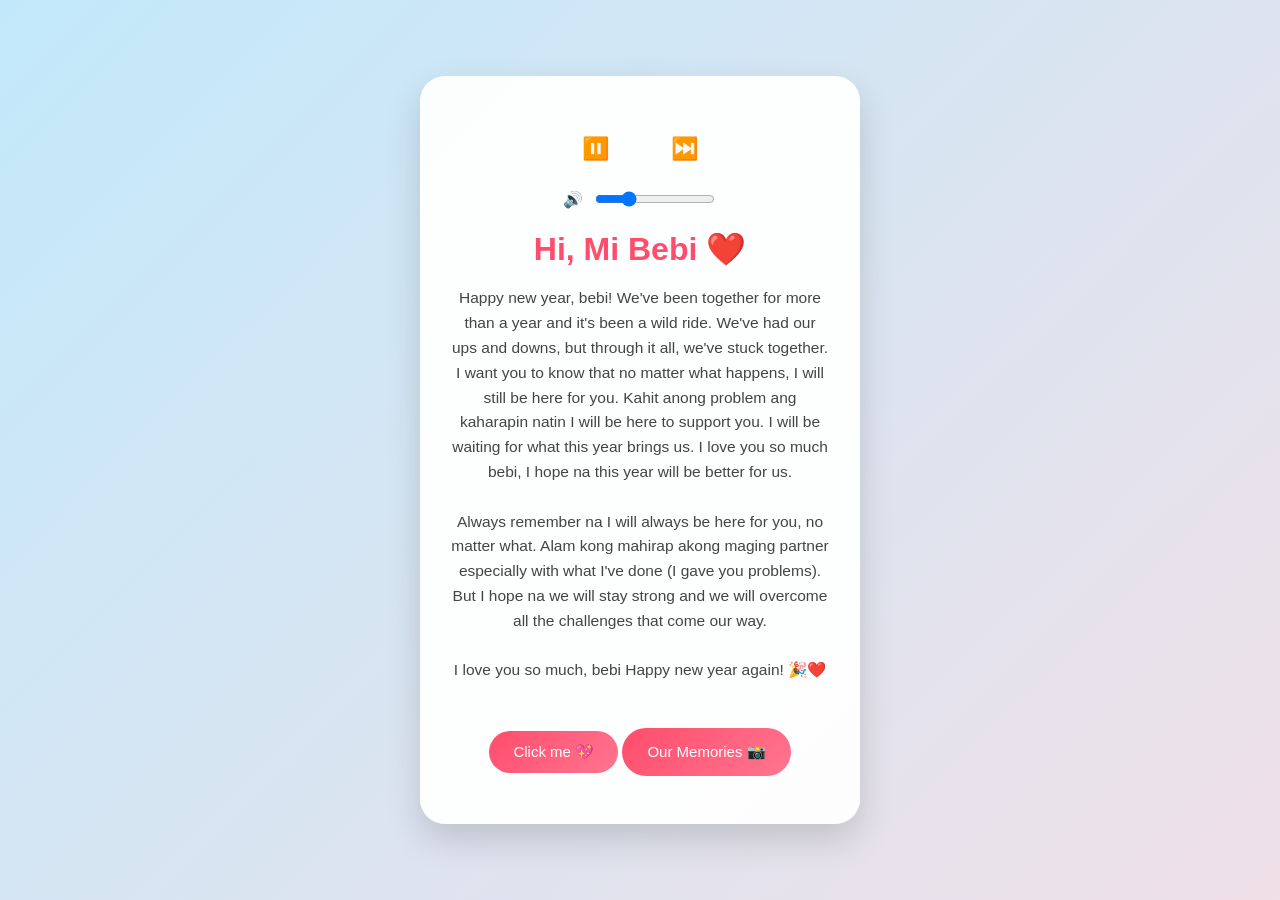
<file: index.html>
<!DOCTYPE html>
<html lang="en">
<head>
  <meta charset="UTF-8" />
  <title>For You ❤️</title>
  <link rel="stylesheet" href="style.css" />
</head>
<body>
<div id="heartContainer"></div>

  
  <div class="card">
        <div class="top-ui">
      <div class="marquee">
        <span id="songTitle">Now Playing: ❤️</span>
      </div>

  <div class="music-controls">
  <button id="playPauseBtn">⏸️</button>
  <button id="nextBtn">⏭️</button>
</div>

<audio id="bgMusic"></audio>

      <div class="volume-control">
        🔊
        <input
          type="range"
          min="0"
          max="1"
          step="0.01"
          id="volumeSlider"
        />
        </div>

    <h1>Hi, Mi Bebi ❤️</h1>

    <p class="letter">
      Happy new year, bebi! We've been together for more than a year and it's been a wild ride. We've had our ups and downs, but through it all, we've stuck together.
      I want you to know that no matter what happens, I will still be here for you. Kahit anong problem ang kaharapin natin I will be here to support you.
      I will be waiting for what this year brings us. I love you so much bebi, I hope na this year will be better for us.
      <br /><br />
      Always remember na I will always be here for you, no matter what. Alam kong mahirap akong maging partner especially with what I've done (I gave you problems).
      But I hope na we will stay strong and we will overcome all the challenges that come our way.
      <br> <br />
      I love you so much, bebi Happy new year again! 🎉❤️
      <br> <br />

  <button onclick="showMessage()">Click me 💖</button>
  <a href="gallery.html" class="gallery-btn">Our Memories 📸</a>

    <p id="hiddenMessage" class="hidden">
      Coping na we will get work soon! hehe love you bebi! 😘
    </p>
  </div>

  <script src="script.js"></script>

</body>
</html>
</file>
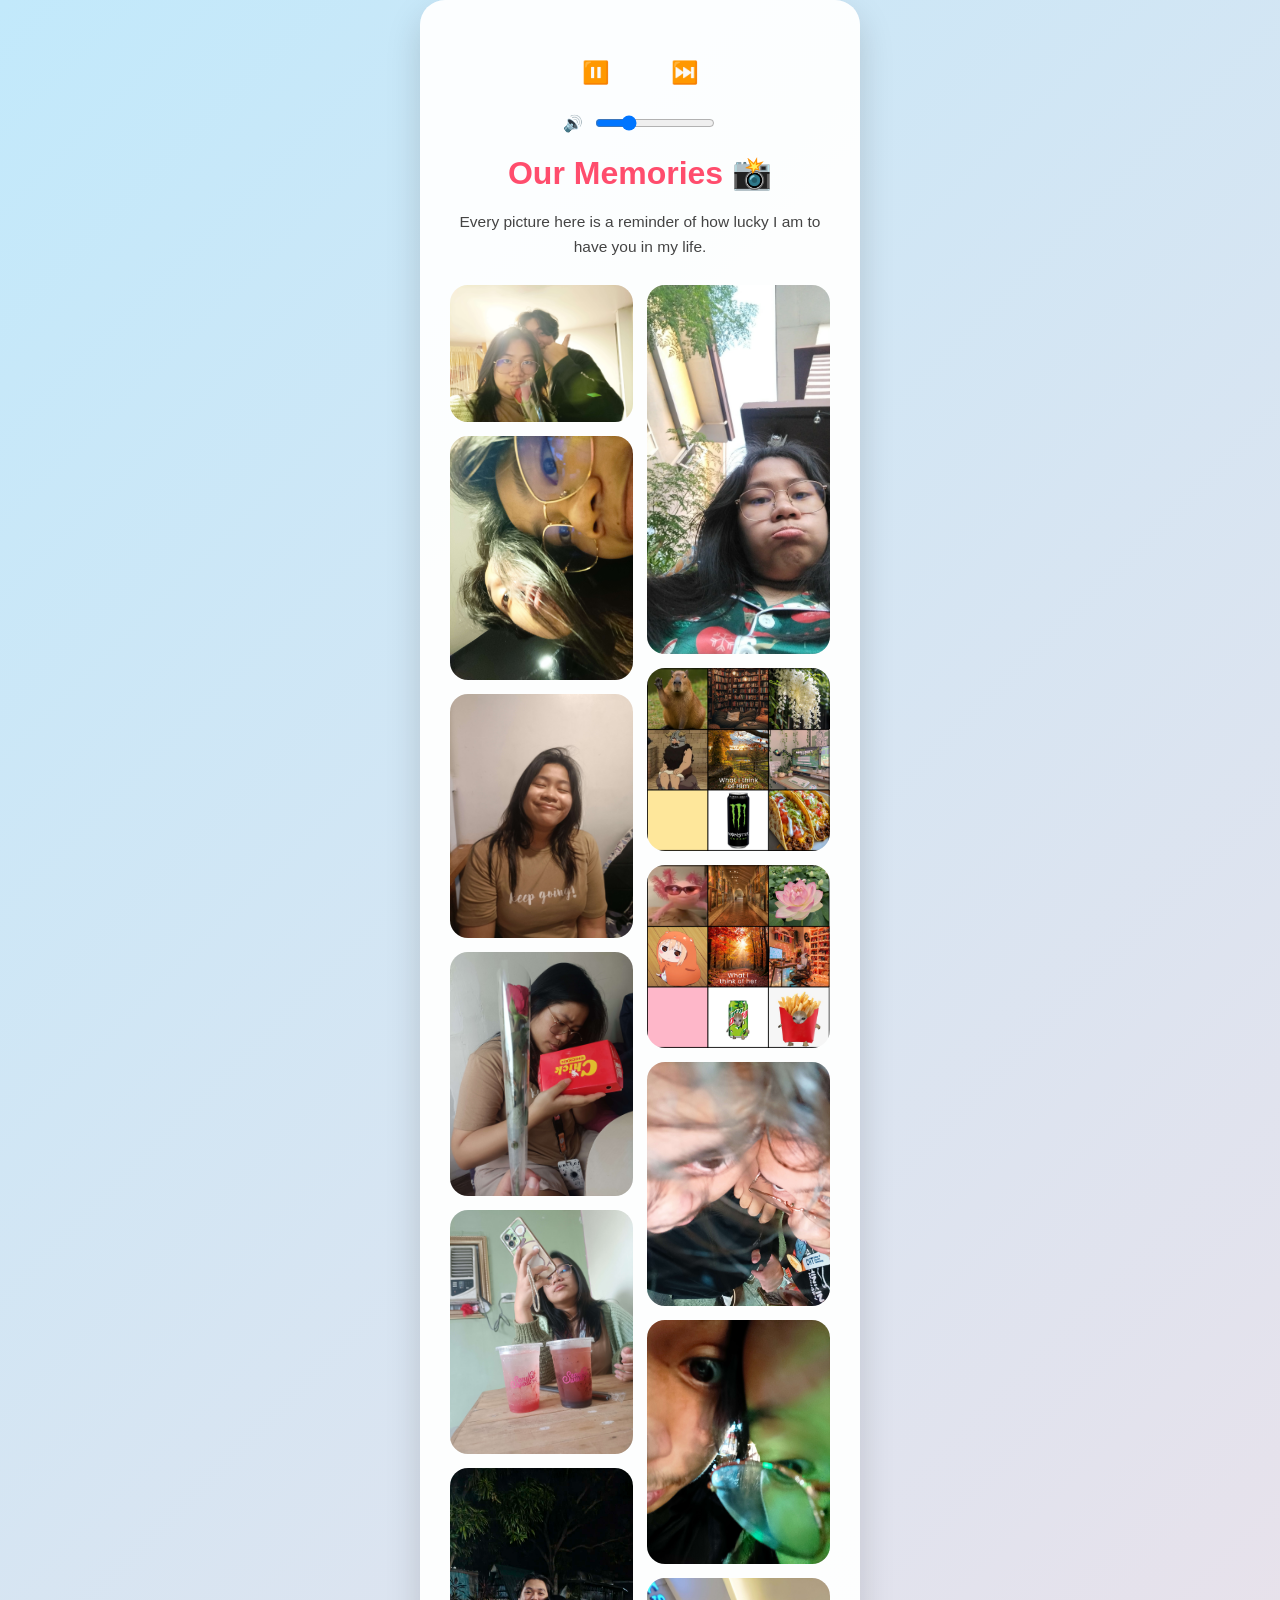
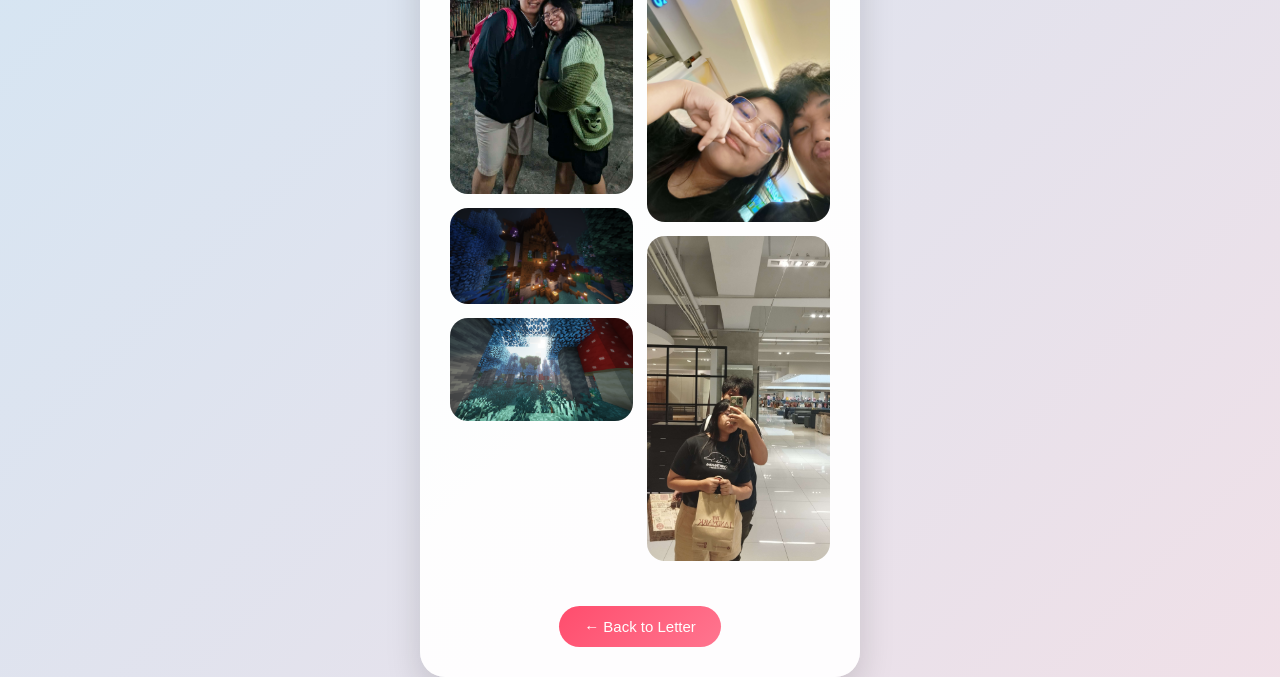
<file: gallery.html>
<!DOCTYPE html>
<html lang="en">
<head>
  <meta charset="UTF-8" />
  <title>Our Memories ❤️</title>
  <link rel="stylesheet" href="style.css" />
</head>
<body>

<div id="heartContainer"></div>

  
  <div class="card">
    <div class="top-ui">
      <div class="marquee">
        <span id="songTitle">Now Playing: ❤️</span>
      </div>

  <div class="music-controls">
  <button id="playPauseBtn">⏸️</button>
  <button id="nextBtn">⏭️</button>
</div>

<audio id="bgMusic"></audio>

      <div class="volume-control">
        🔊
        <input
          type="range"
          min="0"
          max="1"
          step="0.01"
          id="volumeSlider"
        />
        </div>

    <h1>Our Memories 📸</h1>
    <p class="letter">
      Every picture here is a reminder of how lucky I am
      to have you in my life.
    </p>

    <div class="gallery">
      <img src="images/pic1.jpg" alt="Memory 1">
      <img src="images/pic2.jpg" alt="Memory 2">
      <img src="images/pic3.jpg" alt="Memory 3">
      <img src="images/pic4.jpg" alt="Memory 4">
        <img src="images/pic5.jpg" alt="Memory 5">
        <img src="images/pic6.jfif" alt="Memory 6">
        <img src="images/pic7.png" alt="Memory 7">
        <img src="images/pic8.png" alt="Memory 8">
        <img src="images/pic9.jfif" alt="Memory 9">
        <img src="images/pic10.png" alt="Memory 10">
        <img src="images/pic11.png" alt="Memory 11">
        <img src="images/pic12.jpg" alt="Memory 12">
        <img src="images/pic13.jpg" alt="Memory 13">
        <img src="images/pic15.jpg" alt="Memory 15">
        <img src="images/pic16.jpg" alt="Memory 16">
    </div>

    <a href="index.html" class="back-btn">← Back to Letter</a>
  </div>

  <div id="lightbox">
  <img id="lightboxImg">
  </div>

<script src="script.js"></script>
</body>
</html>
</file>
<file: style.css>
body {
  margin: 0;
  min-height: 100vh;
  background: linear-gradient(
    -45deg,
    #fbc2eb,
    #a6c1ee,
    #ffdde1,
    #c2e9fb
  );
  background-size: 400% 400%;
  animation: gradientFlow 15s ease infinite;

  display: flex;
  justify-content: center;
  align-items: center;
  font-family: 'Segoe UI', Arial, sans-serif;
}

@keyframes gradientFlow {
  0% { background-position: 0% 50%; }
  50% { background-position: 100% 50%; }
  100% { background-position: 0% 50%; }
}


/* Card */
.card {
  background: rgba(255, 255, 255, 0.95);
  padding: 30px;
  width: 100%;
  max-width: 380px;
  text-align: center;
  border-radius: 25px;
  box-shadow: 0 15px 35px rgba(0,0,0,0.15),
          inset 0 0 30px rgba(255,255,255,0.4);
  animation: fadeIn 1.2s ease;
}


/* Headings */
h1 {
  color: #ff4d6d;
  margin-bottom: 10px;
}

/* Letter text */
.letter {
  font-size: 15.5px;
  margin: 18px 0;
  color: #444;
  line-height: 1.6;
}

/* Button */
button {
  background: linear-gradient(135deg, #ff4d6d, #ff758f);
  color: white;
  border: none;
  padding: 12px 24px;
  border-radius: 50px;
  font-size: 15px;
  cursor: pointer;
  transition: transform 0.3s ease, box-shadow 0.3s ease;
}

button:hover {
  transform: translateY(-3px);
  box-shadow: 0 8px 15px rgba(0,0,0,0.25);
}

/* Hidden message */
.hidden {
  display: none;
  margin-top: 20px;
  font-weight: bold;
  color: #ff4d6d;
}

/* Fade animation */
@keyframes fadeIn {
  from {
    opacity: 0;
    transform: translateY(25px);
  }
  to {
    opacity: 1;
    transform: translateY(0);
  }
}

/* Gallery & Back Buttons */
.gallery-btn,
.back-btn {
  display: inline-block;
  margin-top: 20px;
  text-decoration: none;
  background: linear-gradient(135deg, #ff4d6d, #ff758f);
  color: white;
  padding: 12px 25px;
  border-radius: 50px;
  font-size: 15px;
  transition: transform 0.3s ease, box-shadow 0.3s ease;
}

.gallery-btn:hover,
.back-btn:hover {
  transform: translateY(-3px);
  box-shadow: 0 8px 15px rgba(0,0,0,0.25);
}

/* Gallery Grid */
.gallery {
  column-count: 2;
  column-gap: 14px;
  margin: 25px 0;
}


/* Gallery Images */
.gallery img {
  width: 100%;
  margin-bottom: 14px;
  border-radius: 18px;
  display: block;
  break-inside: avoid;
  cursor: pointer;
   transition: transform 0.4s ease, box-shadow 0.4s ease;
}


.gallery img:hover {
  transform: scale(1.04);
  box-shadow: 0 14px 30px rgba(0,0,0,0.25);
}
@media (max-width: 480px) {
  .gallery {
    column-count: 1;
  }
}

/* Music Player */
.volume-control {
  display: flex;
  justify-content: center;
  align-items: center;
  gap: 10px;
  margin-top: 15px;
  color: #ff4d6d;
}

.volume-control input {
  width: 120px;
}

.music-controls button {
  background: none;
  border: none;
  font-size: 22px;
  cursor: pointer;
  color: #ff4d6d;
  margin: 0 5px;
}


.marquee {
  overflow: hidden;
  white-space: nowrap;
}

.marquee span {
  display: inline-block;
  padding-left: 100%;
  animation: marquee 12s linear infinite;
}

@keyframes marquee {
  0%   { transform: translateX(0); }
  100% { transform: translateX(-100%); }
}

/* Romantic Lightbox Overlay */
#lightbox {
  position: fixed;
  inset: 0;
  background: radial-gradient(
    circle,
    rgba(255, 182, 193, 0.25),
    rgba(0, 0, 0, 0.85)
  );
  display: none;
  justify-content: center;
  align-items: center;
  z-index: 999;
  animation: lightboxFade 0.4s ease;
  backdrop-filter: blur(6px);
}

/* Image inside lightbox */
#lightbox img {
  max-width: 88%;
  max-height: 82%;
  border-radius: 24px;
  box-shadow:
    0 0 0 rgba(255, 77, 109, 0),
    0 30px 70px rgba(255, 77, 109, 0.55);
  animation:
    romanticZoom 0.5s ease,
    heartBeat 2.5s ease-in-out infinite;
}

/* Fade background */
@keyframes lightboxFade {
  from { opacity: 0; }
  to   { opacity: 1; }
}

/* Smooth zoom-in */
@keyframes romanticZoom {
  from {
    transform: scale(0.85);
    opacity: 0;
  }
  to {
    transform: scale(1);
    opacity: 1;
  }
}

/* Gentle heartbeat pulse */
@keyframes heartBeat {
  0%, 100% { transform: scale(1); }
  50% { transform: scale(1.03); }
}
</file>
